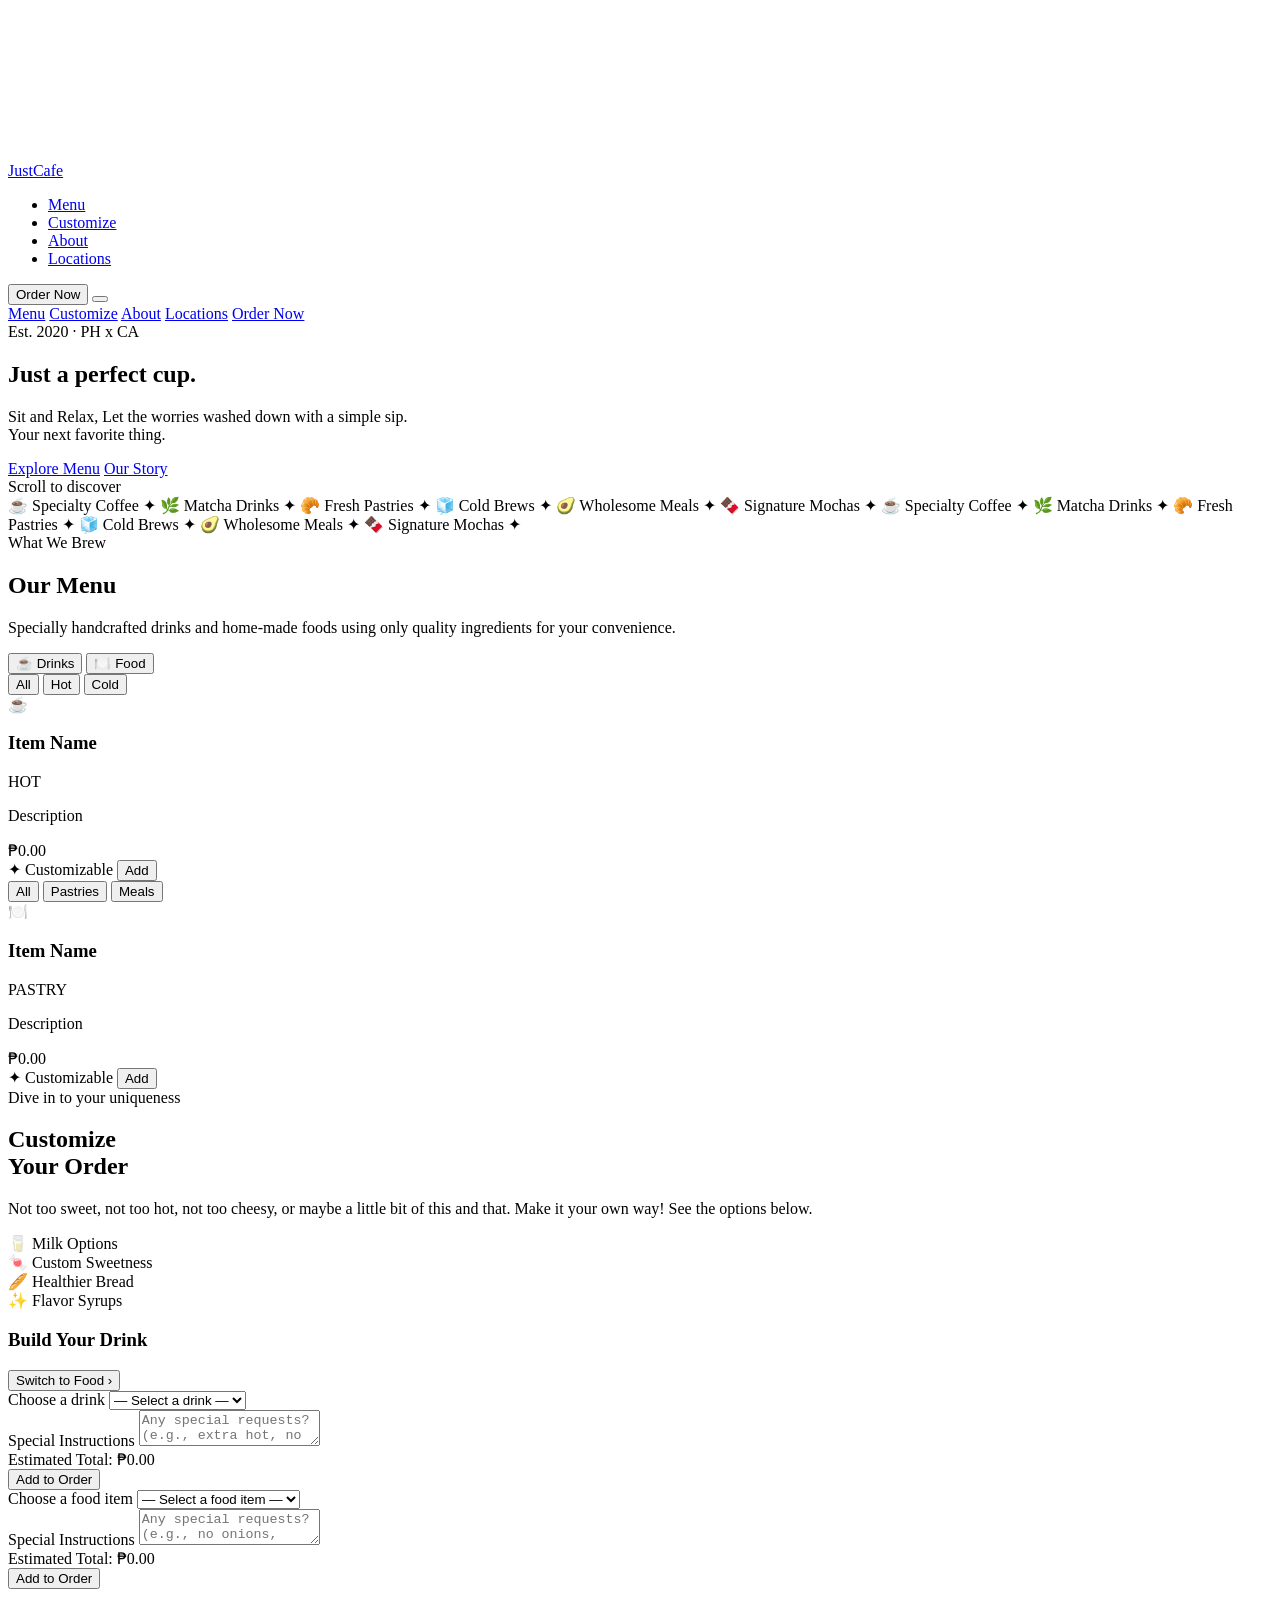
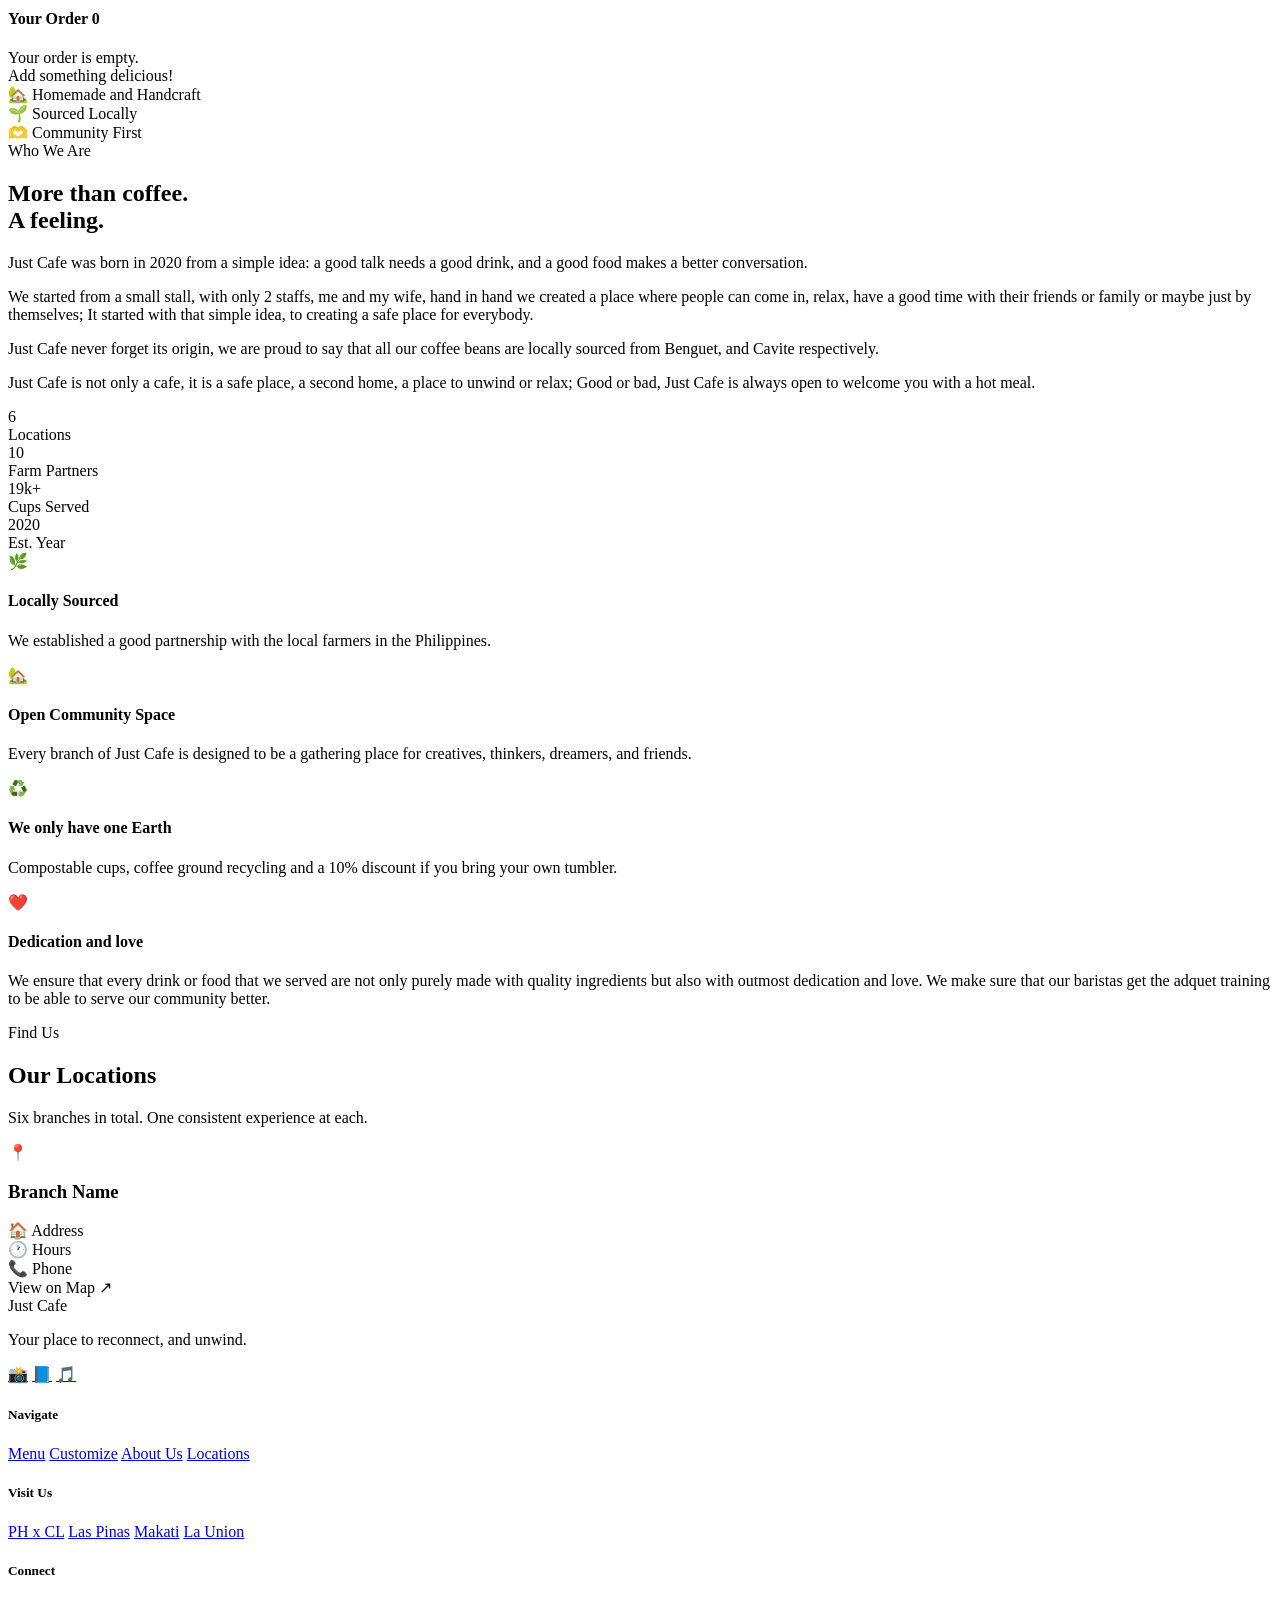
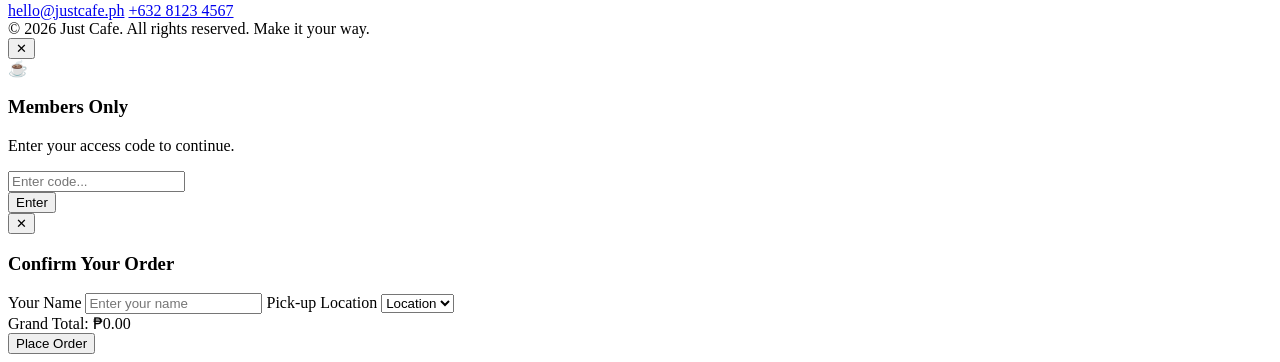
<file: src/main/resources/templates/index.html>
<!DOCTYPE html>
<html lang="en" xmlns:th="http://www.thymeleaf.org">
<head>
    <meta charset="UTF-8">
    <meta name="viewport" content="width=device-width, initial-scale=1.0">
    <title>Just Cafe — Crafted With Love</title>
    <link rel="preconnect" href="https://fonts.googleapis.com">
    <link rel="preconnect" href="https://fonts.gstatic.com" crossorigin>
    <link href="https://fonts.googleapis.com/css2?family=Playfair+Display:ital,wght@0,400;0,700;0,900;1,400;1,700&family=DM+Sans:wght@300;400;500;600&family=DM+Mono:wght@400;500&display=swap" rel="stylesheet">
    <link rel="stylesheet" th:href="@{/css/style.css}">
</head>
<body>


<!-- ========== COFFEE POUR SCROLL CANVAS ========== -->
<canvas id="coffeeCanvas"></canvas>

<!-- ========== NAVIGATION ========== -->
<nav id="navbar">
    <div class="nav-inner">
        <a href="#hero" class="nav-logo">
            <span class="logo-just">Just</span><span class="logo-cafe">Cafe</span>
        </a>
        <ul class="nav-links">
            <li><a href="#menu">Menu</a></li>
            <li><a href="#customize">Customize</a></li>
            <li><a href="#about">About</a></li>
            <li><a href="#locations">Locations</a></li>
        </ul>
        <button class="nav-order-btn" onclick="openOrderModal()">Order Now</button>
        <button class="hamburger" id="hamburger" aria-label="Menu">
            <span></span><span></span><span></span>
        </button>
    </div>
    <div class="mobile-menu" id="mobileMenu">
        <a href="#menu" onclick="closeMobileMenu()">Menu</a>
        <a href="#customize" onclick="closeMobileMenu()">Customize</a>
        <a href="#about" onclick="closeMobileMenu()">About</a>
        <a href="#locations" onclick="closeMobileMenu()">Locations</a>
        <a href="#" onclick="openOrderModal(); closeMobileMenu()">Order Now</a>
    </div>
</nav>

<!-- ========== HERO ========== -->
<section id="hero">
    <div class="hero-content">
        <div class="hero-eyebrow">Est. 2020 · PH x CA</div>
        <h1 class="hero-title">
            <span class="hero-line-1">Just a</span>
            <span class="hero-line-2">perfect cup.</span>
        </h1>
        <p class="hero-sub">Sit and Relax, Let the worries washed down with a simple sip.<br>Your next favorite thing.</p>
        <div class="hero-ctas">
            <a href="#menu" class="btn-primary">Explore Menu</a>
            <a href="#about" class="btn-ghost">Our Story</a>
        </div>
        <div class="hero-scroll-hint">
            <span>Scroll to discover</span>
            <div class="scroll-arrow"></div>
        </div>
    </div>
    <div class="hero-visual">
        <div class="coffee-cup-wrapper">
            <div class="steam s1"></div>
            <div class="steam s2"></div>
            <div class="steam s3"></div>
            <div class="cup-body">
                <div class="cup-liquid"></div>
                <div class="cup-foam"></div>
                <div class="latte-art"></div>
            </div>
            <div class="cup-handle"></div>
            <div class="cup-saucer"></div>
        </div>
    </div>
</section>

<!-- ========== MARQUEE STRIP ========== -->
<div class="marquee-strip">
    <div class="marquee-track">
        <span>☕ Specialty Coffee</span>
        <span>✦</span>
        <span>🌿 Matcha Drinks</span>
        <span>✦</span>
        <span>🥐 Fresh Pastries</span>
        <span>✦</span>
        <span>🧊 Cold Brews</span>
        <span>✦</span>
        <span>🥑 Wholesome Meals</span>
        <span>✦</span>
        <span>🍫 Signature Mochas</span>
        <span>✦</span>
        <span>☕ Specialty Coffee</span>
        <span>✦</span>
        <span>🌿 Matcha Drinks</span>
        <span>✦</span>
        <span>🥐 Fresh Pastries</span>
        <span>✦</span>
        <span>🧊 Cold Brews</span>
        <span>✦</span>
        <span>🥑 Wholesome Meals</span>
        <span>✦</span>
        <span>🍫 Signature Mochas</span>
        <span>✦</span>
    </div>
</div>

<!-- ========== MENU SECTION ========== -->
<section id="menu">
    <div class="section-header reveal">
        <div class="section-label">What We Brew</div>
        <h2 class="section-title">Our Menu</h2>
        <p class="section-desc">Specially handcrafted drinks and home-made foods using only quality ingredients for your convenience.</p>
    </div>

    <div class="menu-tabs reveal">
        <button class="tab-btn active" data-tab="drinks">☕ Drinks</button>
        <button class="tab-btn" data-tab="foods">🍽️ Food</button>
    </div>

    <!-- DRINKS -->
    <div class="menu-panel active" id="tab-drinks">
        <div class="menu-sub-tabs">
            <button class="sub-tab active" data-filter="ALL">All</button>
            <button class="sub-tab" data-filter="HOT">Hot</button>
            <button class="sub-tab" data-filter="COLD">Cold</button>
        </div>
        <div class="menu-grid" id="drinksGrid">
            <div th:each="item : ${drinks}" class="menu-card reveal"
                 th:attr="data-sub=${item.subCategory},
                           data-id=${item.id},
                           data-name=${item.name},
                           data-price=${item.price},
                           data-category=${item.category},
                           data-customizable=${item.customizable}">
                <div class="card-emoji" th:text="${item.imageEmoji}">☕</div>
                <div class="card-body">
                    <div class="card-top">
                        <h3 class="card-name" th:text="${item.name}">Item Name</h3>
                        <span class="card-badge" th:text="${item.subCategory}">HOT</span>
                    </div>
                    <p class="card-desc" th:text="${item.description}">Description</p>
                    <div class="card-footer">
                        <span class="card-price">₱<span th:text="${#numbers.formatDecimal(item.price,1,2)}">0.00</span></span>
                        <div class="card-actions">
                            <span class="customizable-tag" th:if="${item.customizable}">✦ Customizable</span>
                            <button class="btn-add" onclick="quickAdd(this)">Add</button>
                        </div>
                    </div>
                </div>
            </div>
        </div>
    </div>

    <!-- FOOD -->
    <div class="menu-panel" id="tab-foods">
        <div class="menu-sub-tabs">
            <button class="sub-tab active" data-filter="ALL">All</button>
            <button class="sub-tab" data-filter="PASTRY">Pastries</button>
            <button class="sub-tab" data-filter="MEAL">Meals</button>
        </div>
        <div class="menu-grid" id="foodsGrid">
            <div th:each="item : ${foods}" class="menu-card reveal"
                 th:attr="data-sub=${item.subCategory},
                           data-id=${item.id},
                           data-name=${item.name},
                           data-price=${item.price},
                           data-category=${item.category},
                           data-customizable=${item.customizable}">
                <div class="card-emoji" th:text="${item.imageEmoji}">🍽️</div>
                <div class="card-body">
                    <div class="card-top">
                        <h3 class="card-name" th:text="${item.name}">Item Name</h3>
                        <span class="card-badge" th:text="${item.subCategory}">PASTRY</span>
                    </div>
                    <p class="card-desc" th:text="${item.description}">Description</p>
                    <div class="card-footer">
                        <span class="card-price">₱<span th:text="${#numbers.formatDecimal(item.price,1,2)}">0.00</span></span>
                        <div class="card-actions">
                            <span class="customizable-tag" th:if="${item.customizable}">✦ Customizable</span>
                            <button class="btn-add" onclick="quickAdd(this)">Add</button>
                        </div>
                    </div>
                </div>
            </div>
        </div>
    </div>
</section>

<!-- ========== CUSTOMIZE SECTION ========== -->
<section id="customize">
    <div class="customize-inner">
        <div class="customize-text reveal">
            <div class="section-label">Dive in to your uniqueness</div>
            <h2 class="section-title">Customize<br>Your Order</h2>
            <p>Not too sweet, not too hot, not too cheesy, or maybe a little bit of this and that. Make it your own way! See the options below.</p>
            <div class="customize-features">
                <div class="feat-item">
                    <span class="feat-icon">🥛</span>
                    <span>Milk Options</span>
                </div>
                <div class="feat-item">
                    <span class="feat-icon">🍬</span>
                    <span>Custom Sweetness</span>
                </div>
                <div class="feat-item">
                    <span class="feat-icon">🥖</span>
                    <span>Healthier Bread</span>
                </div>
                <div class="feat-item">
                    <span class="feat-icon">✨</span>
                    <span>Flavor Syrups</span>
                </div>
            </div>
        </div>

        <div class="customize-builder reveal">
            <div class="builder-card">
                <div class="builder-header">
                    <h3>Build Your Drink</h3>
                    <button class="builder-toggle" onclick="toggleBuilder('food')">Switch to Food ›</button>
                </div>

                <!-- Drink Customizer -->
                <div id="drinkBuilder" class="builder-content active">
                    <div class="builder-select-wrapper">
                        <label>Choose a drink</label>
                        <select id="drinkSelect" onchange="updateDrinkPrice()">
                            <option value="">— Select a drink —</option>
                            <option th:each="item : ${drinks}"
                                    th:value="${item.id}"
                                    th:text="${item.name} + ' — ₱' + ${#numbers.formatDecimal(item.price,1,2)}"
                                    th:attr="data-price=${item.price}">
                            </option>
                        </select>
                    </div>

                    <div class="customization-groups" id="drinkCustomGroups">
                        <div th:each="option : ${drinkCustomizations}"
                             th:with="group=${option.groupName}"
                             class="custom-group"
                             th:if="${#lists.isEmpty(drinkCustomizations) == false}">
                        </div>
                    </div>
                    <!-- Groups populated by JS -->
                    <div id="drinkCustomContainer"></div>

                    <div class="builder-notes">
                        <label>Special Instructions</label>
                        <textarea id="drinkNotes" placeholder="Any special requests? (e.g., extra hot, no foam...)" rows="2"></textarea>
                    </div>
                    <div class="builder-total">
                        <span>Estimated Total:</span>
                        <span class="total-price" id="drinkTotal">₱0.00</span>
                    </div>
                    <button class="btn-primary full-width" onclick="addCustomOrder('drink')">Add to Order</button>
                </div>

                <!-- Food Customizer -->
                <div id="foodBuilder" class="builder-content">
                    <div class="builder-select-wrapper">
                        <label>Choose a food item</label>
                        <select id="foodSelect" onchange="updateFoodPrice()">
                            <option value="">— Select a food item —</option>
                            <option th:each="item : ${foods}"
                                    th:value="${item.id}"
                                    th:text="${item.name} + ' — ₱' + ${#numbers.formatDecimal(item.price,1,2)}"
                                    th:attr="data-price=${item.price},data-customizable=${item.customizable}">
                            </option>
                        </select>
                    </div>
                    <div id="foodCustomContainer"></div>
                    <div class="builder-notes">
                        <label>Special Instructions</label>
                        <textarea id="foodNotes" placeholder="Any special requests? (e.g., no onions, extra sauce...)" rows="2"></textarea>
                    </div>
                    <div class="builder-total">
                        <span>Estimated Total:</span>
                        <span class="total-price" id="foodTotal">₱0.00</span>
                    </div>
                    <button class="btn-primary full-width" onclick="addCustomOrder('food')">Add to Order</button>
                </div>
            </div>

            <!-- Order Summary -->
            <div class="order-summary" id="orderSummary">
                <h4>Your Order <span id="orderCount" class="order-badge">0</span></h4>
                <div class="order-items" id="orderItems">
                    <div class="order-empty">Your order is empty.<br>Add something delicious!</div>
                </div>
                <div class="order-footer" id="orderFooter" style="display:none">
                    <div class="order-grand-total">
                        <span>Total:</span>
                        <span id="grandTotal">₱0.00</span>
                    </div>
                    <button class="btn-primary full-width" onclick="openOrderModal()">Confirm Order</button>
                    <button class="btn-ghost full-width" onclick="clearOrder()">Clear All</button>
                </div>
            </div>
        </div>
    </div>
</section>

<!-- ========== ABOUT SECTION ========== -->
<section id="about">
    <div class="about-inner">
        <div class="about-visual reveal">
            <div class="about-img-grid">
                <div class="about-img-card big">
                    <div class="img-placeholder coffee-bg">
                        <span class="img-emoji">🏡</span>
                        <span class="img-label">Homemade and Handcraft</span>
                    </div>
                </div>
                <div class="about-img-card small top">
                    <div class="img-placeholder warm-bg">
                        <span class="img-emoji">🌱</span>
                        <span class="img-label">Sourced Locally</span>
                    </div>
                </div>
                <div class="about-img-card small bottom">
                    <div class="img-placeholder cream-bg">
                        <span class="img-emoji">🫶</span>
                        <span class="img-label">Community First</span>
                    </div>
                </div>
            </div>
        </div>
        <div class="about-text reveal">
            <div class="section-label">Who We Are</div>
            <h2 class="section-title">More than coffee.<br>A feeling.</h2>
            <p class="about-lead">Just Cafe was born in 2020 from a simple idea: a good talk needs a good drink, and a good food makes a better conversation.</p>
            <p>We started from a small stall, with only 2 staffs, me and my wife, hand in hand we created a place where people can come in, relax, have a good time with their friends or family or maybe just by themselves; It started with that simple idea, to creating a safe place for everybody.</p>
            <p>Just Cafe never forget its origin, we are proud to say that all our coffee beans are locally sourced from Benguet, and Cavite respectively.</p>
            <p>Just Cafe is not only a cafe, it is a safe place, a second home, a place to unwind or relax; Good or bad, Just Cafe is always open to welcome you with a hot meal.</p>
            <div class="about-stats">
                <div class="stat">
                    <div class="stat-number">6</div>
                    <div class="stat-label">Locations</div>
                </div>
                <div class="stat">
                    <div class="stat-number">10</div>
                    <div class="stat-label">Farm Partners</div>
                </div>
                <div class="stat">
                    <div class="stat-number">19k+</div>
                    <div class="stat-label">Cups Served</div>
                </div>
                <div class="stat">
                    <div class="stat-number">2020</div>
                    <div class="stat-label">Est. Year</div>
                </div>
            </div>
        </div>
    </div>
    <div class="values-strip reveal">
        <div class="value-card">
            <div class="value-icon">🌿</div>
            <h4>Locally Sourced</h4>
            <p>We established a good partnership with the local farmers in the Philippines.</p>
        </div>
        <div class="value-card">
            <div class="value-icon">🏡</div>
            <h4>Open Community Space</h4>
            <p>Every branch of Just Cafe is designed to be a gathering place for creatives, thinkers, dreamers, and friends.</p>
        </div>
        <div class="value-card">
            <div class="value-icon">♻️</div>
            <h4>We only have one Earth</h4>
            <p>Compostable cups, coffee ground recycling and a 10% discount if you bring your own tumbler.</p>
        </div>
        <div class="value-card">
            <div class="value-icon">❤️</div>
            <h4>Dedication and love</h4>
            <p>We ensure that every drink or food that we served are not only purely made with quality ingredients but also with outmost dedication and love. We make sure that our baristas get the adquet training to be able to serve our community better.</p>
        </div>
    </div>
</section>

<!-- ========== LOCATIONS SECTION ========== -->
<section id="locations">
    <div class="section-header reveal">
        <div class="section-label">Find Us</div>
        <h2 class="section-title">Our Locations</h2>
        <p class="section-desc">Six branches in total. One consistent experience at each.</p>
    </div>
    <div class="locations-grid">
        <div th:each="loc : ${locations}" class="location-card reveal">
            <div class="location-pin">📍</div>
            <div class="location-body">
                <h3 th:text="${loc.branchName}">Branch Name</h3>
                <div class="location-detail">
                    <span class="loc-icon">🏠</span>
                    <span th:text="${loc.address}">Address</span>
                </div>
                <div class="location-detail">
                    <span class="loc-icon">🕐</span>
                    <span th:text="${loc.openingHours}">Hours</span>
                </div>
                <div class="location-detail">
                    <span class="loc-icon">📞</span>
                    <span th:text="${loc.phone}">Phone</span>
                </div>
                <a th:href="${loc.mapUrl}" target="_blank" class="location-map-btn">View on Map ↗</a>
            </div>
        </div>
    </div>
</section>

<!-- ========== FOOTER ========== -->
<footer id="footer">
    <div class="footer-inner">
        <div class="footer-brand">
            <div class="footer-logo">
                <span class="logo-cafe">Just Cafe</span>
            </div>
            <p>Your place to reconnect, and unwind.</p>
            <div class="footer-social">
                <a href="#" aria-label="Instagram">📸</a>
                <a href="#" aria-label="Facebook">📘</a>
                <a href="#" aria-label="TikTok">🎵</a>
            </div>
        </div>
        <div class="footer-links">
            <h5>Navigate</h5>
            <a href="#menu">Menu</a>
            <a href="#customize">Customize</a>
            <a href="#about">About Us</a>
            <a href="#locations">Locations</a>
        </div>
        <div class="footer-links">
            <h5>Visit Us</h5>
            <a href="#">PH x CL</a>
            <a href="#">Las Pinas</a>
            <a href="#">Makati</a>
            <a href="#">La Union</a>
        </div>
        <div class="footer-links">
            <h5>Connect</h5>
            <a href="#">hello@justcafe.ph</a>
            <a href="#">+632 8123 4567</a>
        </div>
    </div>
    <div class="footer-bottom">
        <span>© 2026 Just Cafe. All rights reserved.</span>
        <span class="footer-secret-trigger" id="secretTrigger" onclick="openSecretModal()">Make it your way.</span>
    </div>
</footer>

<!-- ========== SECRET CODE MODAL ========== -->
<div class="secret-modal-overlay" id="secretModal">
    <div class="secret-modal-box">
        <button class="secret-modal-close" onclick="closeSecretModal()">✕</button>
        <div class="secret-modal-icon">☕</div>
        <h3 class="secret-modal-title">Members Only</h3>
        <p class="secret-modal-sub">Enter your access code to continue.</p>
        <div class="secret-input-wrap">
            <input type="password" id="secretCodeInput" placeholder="Enter code..."
                   autocomplete="off" onkeydown="if(event.key==='Enter') submitSecretCode()">
            <div class="secret-error" id="secretError"></div>
        </div>
        <button class="secret-submit-btn" onclick="submitSecretCode()">Enter</button>
    </div>
</div>

<!-- ========== ORDER MODAL ========== -->
<div class="modal-overlay" id="orderModal">
    <div class="modal-box">
        <button class="modal-close" onclick="closeOrderModal()">✕</button>
        <h3>Confirm Your Order</h3>
        <div class="modal-order-list" id="modalOrderList"></div>
        <div class="modal-form">
            <label>Your Name</label>
            <input type="text" id="customerName" placeholder="Enter your name">
            <label>Pick-up Location</label>
            <select id="pickupLocation">
                <option th:each="loc : ${locations}" th:value="${loc.branchName}" th:text="${loc.branchName}">Location</option>
            </select>
        </div>
        <div class="modal-total">
            <span>Grand Total:</span>
            <span id="modalGrandTotal">₱0.00</span>
        </div>
        <button class="btn-primary full-width" onclick="submitOrder()">Place Order</button>
    </div>
</div>

<!-- ========== TOAST NOTIFICATION ========== -->
<div class="toast" id="toast"></div>

<!-- ========== THYMELEAF DATA TO JS ========== -->
<script th:inline="javascript">
    const drinkCustomizationsData = /*[[${drinkCustomizations}]]*/ [];
    const foodCustomizationsData = /*[[${foodCustomizations}]]*/ [];
</script>

<script th:src="@{/js/coffee-canvas.js}"></script>
<script th:src="@{/js/main.js}"></script>
</body>
</html>
</file>
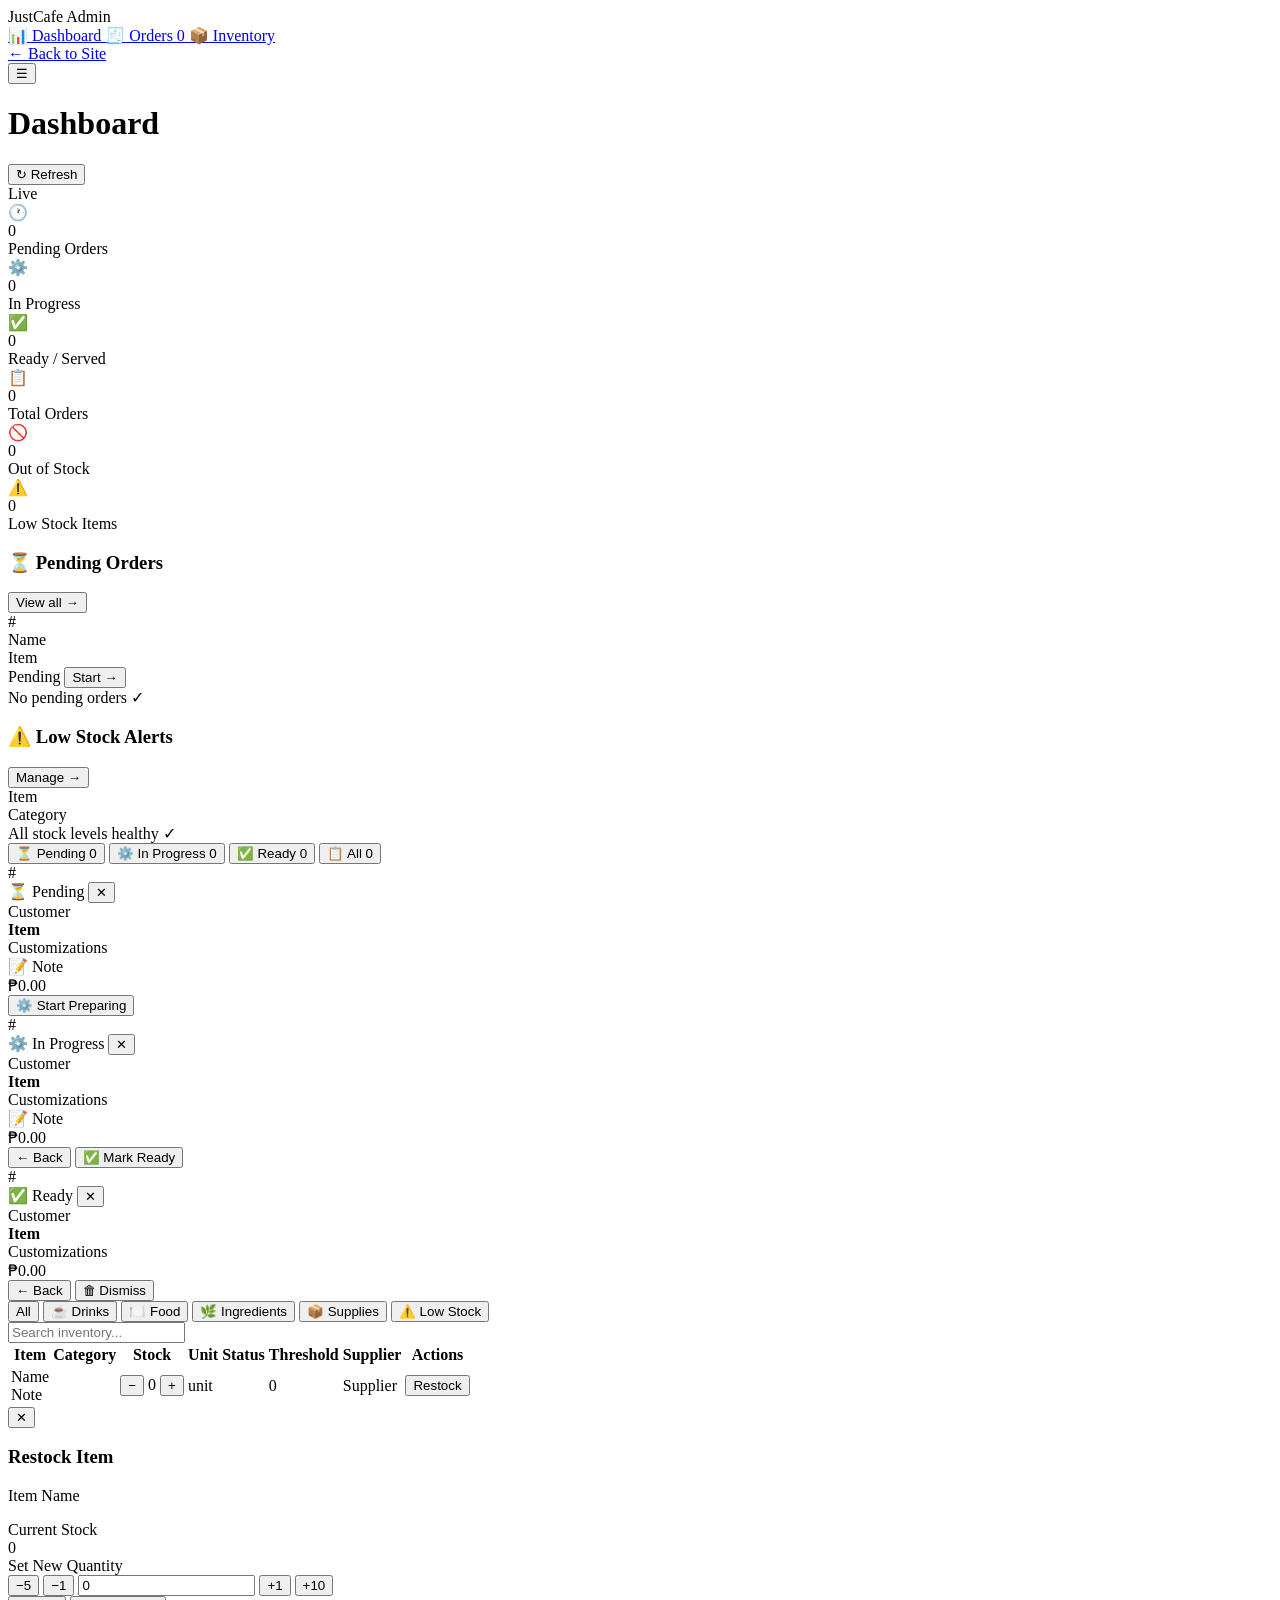
<file: src/main/resources/templates/admin.html>
<!DOCTYPE html>
<html lang="en" xmlns:th="http://www.thymeleaf.org">
<head>
    <meta charset="UTF-8">
    <meta name="viewport" content="width=device-width, initial-scale=1.0">
    <title>Just Cafe — Admin Dashboard</title>
    <link rel="preconnect" href="https://fonts.googleapis.com">
    <link rel="preconnect" href="https://fonts.gstatic.com" crossorigin>
    <link href="https://fonts.googleapis.com/css2?family=Playfair+Display:wght@700;900&family=DM+Sans:wght@300;400;500;600&family=DM+Mono:wght@400;500&display=swap" rel="stylesheet">
    <link rel="stylesheet" th:href="@{/css/admin.css}">
</head>
<body>

<!-- ===== SIDEBAR ===== -->
<aside class="sidebar" id="sidebar">
    <div class="sidebar-logo">
        <span class="logo-just">Just</span><span class="logo-cafe">Cafe</span>
        <span class="sidebar-badge">Admin</span>
    </div>
    <nav class="sidebar-nav">
        <a href="#" class="nav-item active" data-panel="dashboard" onclick="showPanel('dashboard', this)">
            <span class="nav-icon">📊</span> Dashboard
        </a>
        <a href="#" class="nav-item" data-panel="orders" onclick="showPanel('orders', this)">
            <span class="nav-icon">🧾</span> Orders
            <span class="nav-badge" id="sidebarPendingCount" th:text="${pendingCount}">0</span>
        </a>
        <a href="#" class="nav-item" data-panel="inventory" onclick="showPanel('inventory', this)">
            <span class="nav-icon">📦</span> Inventory
            <span class="nav-badge warn" id="sidebarLowCount"
                  th:classappend="${lowStockCount > 0 ? 'warn' : ''}"
                  th:text="${lowStockCount > 0 ? lowStockCount + ' low' : ''}"></span>
        </a>
    </nav>
    <div class="sidebar-footer">
        <a href="/" class="sidebar-back">← Back to Site</a>
        <div class="sidebar-time" id="sidebarTime"></div>
    </div>
</aside>

<!-- ===== MAIN CONTENT ===== -->
<main class="admin-main">

    <!-- Top bar -->
    <header class="topbar">
        <button class="hamburger-admin" onclick="toggleSidebar()">☰</button>
        <h1 class="topbar-title" id="topbarTitle">Dashboard</h1>
        <div class="topbar-actions">
            <button class="btn-refresh" onclick="refreshAll()" title="Refresh data">↻ Refresh</button>
            <div class="topbar-status">
                <span class="status-dot"></span> Live
            </div>
        </div>
    </header>

    <!-- ===== PANEL: DASHBOARD ===== -->
    <div class="panel active" id="panel-dashboard">
        <div class="stat-cards">
            <div class="stat-card orange">
                <div class="stat-card-icon">🕐</div>
                <div class="stat-card-body">
                    <div class="stat-card-value" th:text="${pendingCount}" id="dc-pending">0</div>
                    <div class="stat-card-label">Pending Orders</div>
                </div>
            </div>
            <div class="stat-card blue">
                <div class="stat-card-icon">⚙️</div>
                <div class="stat-card-body">
                    <div class="stat-card-value" th:text="${confirmedCount}" id="dc-confirmed">0</div>
                    <div class="stat-card-label">In Progress</div>
                </div>
            </div>
            <div class="stat-card green">
                <div class="stat-card-icon">✅</div>
                <div class="stat-card-body">
                    <div class="stat-card-value" th:text="${readyCount}" id="dc-ready">0</div>
                    <div class="stat-card-label">Ready / Served</div>
                </div>
            </div>
            <div class="stat-card brown">
                <div class="stat-card-icon">📋</div>
                <div class="stat-card-body">
                    <div class="stat-card-value" th:text="${totalOrders}" id="dc-total">0</div>
                    <div class="stat-card-label">Total Orders</div>
                </div>
            </div>
            <div class="stat-card red" th:classappend="${outOfStockCount > 0} ? 'alert' : ''">
                <div class="stat-card-icon">🚫</div>
                <div class="stat-card-body">
                    <div class="stat-card-value" th:text="${outOfStockCount}" id="dc-outofstock">0</div>
                    <div class="stat-card-label">Out of Stock</div>
                </div>
            </div>
            <div class="stat-card yellow" th:classappend="${lowStockCount > 0} ? 'alert' : ''">
                <div class="stat-card-icon">⚠️</div>
                <div class="stat-card-body">
                    <div class="stat-card-value" th:text="${lowStockCount}" id="dc-lowstock">0</div>
                    <div class="stat-card-label">Low Stock Items</div>
                </div>
            </div>
        </div>

        <!-- Quick orders preview -->
        <div class="dashboard-grid">
            <div class="dash-section">
                <div class="section-head">
                    <h3>⏳ Pending Orders</h3>
                    <button class="link-btn" onclick="showPanel('orders', null)">View all →</button>
                </div>
                <div class="quick-orders" id="quickPending">
                    <div th:each="order : ${pendingOrders}" class="quick-order-row">
                        <div class="qo-left">
                            <span class="qo-id">#<span th:text="${order.id}"></span></span>
                            <div>
                                <div class="qo-name" th:text="${order.customerName}">Name</div>
                                <div class="qo-item" th:text="${order.itemName}">Item</div>
                            </div>
                        </div>
                        <div class="qo-right">
                            <span class="status-pill pending">Pending</span>
                            <button class="btn-start" th:attr="onclick='updateStatus(' + ${order.id} + ', \'CONFIRMED\')'">Start →</button>
                        </div>
                    </div>
                    <div class="empty-state" th:if="${#lists.isEmpty(pendingOrders)}">
                        No pending orders ✓
                    </div>
                </div>
            </div>

            <div class="dash-section">
                <div class="section-head">
                    <h3>⚠️ Low Stock Alerts</h3>
                    <button class="link-btn" onclick="showPanel('inventory', null)">Manage →</button>
                </div>
                <div class="quick-orders" id="quickLowStock">
                    <div th:each="item : ${lowStockItems}" class="quick-order-row">
                        <div class="qo-left">
                            <span class="qo-id" th:classappend="${item.stockQuantity == 0} ? 'out' : 'low'">
                                <span th:text="${item.stockQuantity}"></span>
                                <span style="font-size:0.65rem;display:block" th:text="${item.unit}"></span>
                            </span>
                            <div>
                                <div class="qo-name" th:text="${item.itemName}">Item</div>
                                <div class="qo-item" th:text="${item.category}">Category</div>
                            </div>
                        </div>
                        <div class="qo-right">
                            <span class="status-pill" th:classappend="${item.stockQuantity == 0} ? 'out-of-stock' : 'low-stock'"
                                  th:text="${item.stockQuantity == 0} ? 'Out of Stock' : 'Low Stock'"></span>
                        </div>
                    </div>
                    <div class="empty-state" th:if="${#lists.isEmpty(lowStockItems)}">
                        All stock levels healthy ✓
                    </div>
                </div>
            </div>
        </div>
    </div>

    <!-- ===== PANEL: ORDERS ===== -->
    <div class="panel" id="panel-orders">
        <div class="orders-tabs">
            <button class="order-tab active" data-status="PENDING" onclick="filterOrders('PENDING', this)">
                ⏳ Pending <span class="tab-count" th:text="${pendingCount}">0</span>
            </button>
            <button class="order-tab" data-status="CONFIRMED" onclick="filterOrders('CONFIRMED', this)">
                ⚙️ In Progress <span class="tab-count" th:text="${confirmedCount}">0</span>
            </button>
            <button class="order-tab" data-status="READY" onclick="filterOrders('READY', this)">
                ✅ Ready <span class="tab-count" th:text="${readyCount}">0</span>
            </button>
            <button class="order-tab" data-status="ALL" onclick="filterOrders('ALL', this)">
                📋 All <span class="tab-count" th:text="${totalOrders}">0</span>
            </button>
        </div>

        <div class="orders-grid" id="ordersGrid">
            <!-- PENDING -->
            <div th:each="order : ${pendingOrders}"
                 class="order-card"
                 th:attr="data-status='PENDING', data-id=${order.id}">
                <div class="order-card-header">
                    <div class="order-card-id">#<span th:text="${order.id}"></span></div>
                    <span class="status-pill pending">⏳ Pending</span>
                    <button class="order-card-delete" th:attr="onclick='deleteOrder(' + ${order.id} + ')'">✕</button>
                </div>
                <div class="order-card-customer" th:text="${order.customerName}">Customer</div>
                <div class="order-card-item">
                    <strong th:text="${order.itemName}">Item</strong>
                    <span th:if="${order.quantity != null and order.quantity > 1}"
                          class="qty-badge" th:text="'x' + ${order.quantity}"></span>
                </div>
                <div class="order-card-custom" th:if="${order.customizations != null and !#strings.isEmpty(order.customizations)}"
                     th:text="${order.customizations}">Customizations</div>
                <div class="order-card-note" th:if="${order.specialInstructions != null and !#strings.isEmpty(order.specialInstructions)}">
                    📝 <span th:text="${order.specialInstructions}">Note</span>
                </div>
                <div class="order-card-footer">
                    <div class="order-card-price">₱<span th:text="${#numbers.formatDecimal(order.totalPrice,1,2)}">0.00</span></div>
                    <div class="order-card-time"
                         th:text="${order.orderTime != null} ? ${#temporals.format(order.orderTime, 'h:mm a')} : ''"></div>
                </div>
                <div class="order-card-actions">
                    <button class="btn-action confirm"
                            th:attr="onclick='updateStatus(' + ${order.id} + ', \'CONFIRMED\')'">
                        ⚙️ Start Preparing
                    </button>
                </div>
            </div>

            <!-- IN PROGRESS (CONFIRMED) -->
            <div th:each="order : ${confirmedOrders}"
                 class="order-card confirmed"
                 th:attr="data-status='CONFIRMED', data-id=${order.id}">
                <div class="order-card-header">
                    <div class="order-card-id">#<span th:text="${order.id}"></span></div>
                    <span class="status-pill confirmed">⚙️ In Progress</span>
                    <button class="order-card-delete" th:attr="onclick='deleteOrder(' + ${order.id} + ')'">✕</button>
                </div>
                <div class="order-card-customer" th:text="${order.customerName}">Customer</div>
                <div class="order-card-item">
                    <strong th:text="${order.itemName}">Item</strong>
                    <span th:if="${order.quantity != null and order.quantity > 1}"
                          class="qty-badge" th:text="'x' + ${order.quantity}"></span>
                </div>
                <div class="order-card-custom" th:if="${order.customizations != null and !#strings.isEmpty(order.customizations)}"
                     th:text="${order.customizations}">Customizations</div>
                <div class="order-card-note" th:if="${order.specialInstructions != null and !#strings.isEmpty(order.specialInstructions)}">
                    📝 <span th:text="${order.specialInstructions}">Note</span>
                </div>
                <div class="order-card-footer">
                    <div class="order-card-price">₱<span th:text="${#numbers.formatDecimal(order.totalPrice,1,2)}">0.00</span></div>
                    <div class="order-card-time"
                         th:text="${order.orderTime != null} ? ${#temporals.format(order.orderTime, 'h:mm a')} : ''"></div>
                </div>
                <div class="order-card-actions">
                    <button class="btn-action back"
                            th:attr="onclick='updateStatus(' + ${order.id} + ', \'PENDING\')'">
                        ← Back
                    </button>
                    <button class="btn-action ready"
                            th:attr="onclick='updateStatus(' + ${order.id} + ', \'READY\')'">
                        ✅ Mark Ready
                    </button>
                </div>
            </div>

            <!-- READY -->
            <div th:each="order : ${readyOrders}"
                 class="order-card ready"
                 th:attr="data-status='READY', data-id=${order.id}">
                <div class="order-card-header">
                    <div class="order-card-id">#<span th:text="${order.id}"></span></div>
                    <span class="status-pill ready">✅ Ready</span>
                    <button class="order-card-delete" th:attr="onclick='deleteOrder(' + ${order.id} + ')'">✕</button>
                </div>
                <div class="order-card-customer" th:text="${order.customerName}">Customer</div>
                <div class="order-card-item">
                    <strong th:text="${order.itemName}">Item</strong>
                    <span th:if="${order.quantity != null and order.quantity > 1}"
                          class="qty-badge" th:text="'x' + ${order.quantity}"></span>
                </div>
                <div class="order-card-custom" th:if="${order.customizations != null and !#strings.isEmpty(order.customizations)}"
                     th:text="${order.customizations}">Customizations</div>
                <div class="order-card-footer">
                    <div class="order-card-price">₱<span th:text="${#numbers.formatDecimal(order.totalPrice,1,2)}">0.00</span></div>
                    <div class="order-card-time"
                         th:text="${order.orderTime != null} ? ${#temporals.format(order.orderTime, 'h:mm a')} : ''"></div>
                </div>
                <div class="order-card-actions">
                    <button class="btn-action back"
                            th:attr="onclick='updateStatus(' + ${order.id} + ', \'CONFIRMED\')'">
                        ← Back
                    </button>
                    <button class="btn-action delete"
                            th:attr="onclick='deleteOrder(' + ${order.id} + ')'">
                        🗑 Dismiss
                    </button>
                </div>
            </div>
        </div>

        <div class="empty-state fullpage" id="ordersEmpty" style="display:none">
            No orders in this category.
        </div>
    </div>

    <!-- ===== PANEL: INVENTORY ===== -->
    <div class="panel" id="panel-inventory">
        <div class="inv-toolbar">
            <div class="inv-filter-tabs">
                <button class="inv-tab active" data-cat="ALL" onclick="filterInventory('ALL', this)">All</button>
                <button class="inv-tab" data-cat="DRINK" onclick="filterInventory('DRINK', this)">☕ Drinks</button>
                <button class="inv-tab" data-cat="FOOD" onclick="filterInventory('FOOD', this)">🍽️ Food</button>
                <button class="inv-tab" data-cat="INGREDIENT" onclick="filterInventory('INGREDIENT', this)">🌿 Ingredients</button>
                <button class="inv-tab" data-cat="SUPPLY" onclick="filterInventory('SUPPLY', this)">📦 Supplies</button>
                <button class="inv-tab warn" data-cat="LOW" onclick="filterInventory('LOW', this)">⚠️ Low Stock</button>
            </div>
            <div class="inv-search-wrap">
                <input type="text" id="invSearch" placeholder="Search inventory..." oninput="searchInventory(this.value)">
            </div>
        </div>

        <div class="inv-table-wrap">
            <table class="inv-table" id="invTable">
                <thead>
                <tr>
                    <th>Item</th>
                    <th>Category</th>
                    <th>Stock</th>
                    <th>Unit</th>
                    <th>Status</th>
                    <th>Threshold</th>
                    <th>Supplier</th>
                    <th>Actions</th>
                </tr>
                </thead>
                <tbody id="invTableBody">
                <tr th:each="item : ${inventory}"
                    th:attr="data-cat=${item.category},
                                  data-name=${item.itemName},
                                  data-status=${item.stockStatus},
                                  data-id=${item.id}"
                    th:classappend="${item.stockQuantity == 0} ? 'row-out' : (${item.stockQuantity <= item.lowStockThreshold} ? 'row-low' : '')">
                    <td>
                        <div class="inv-item-name" th:text="${item.itemName}">Name</div>
                        <div class="inv-item-note" th:if="${item.notes != null and !#strings.isEmpty(item.notes)}"
                             th:text="${item.notes}">Note</div>
                    </td>
                    <td>
                            <span class="cat-badge" th:text="${item.category}"
                                  th:classappend="${item.category == 'DRINK'} ? 'drink' :
                                                   (${item.category == 'FOOD'} ? 'food' :
                                                   (${item.category == 'INGREDIENT'} ? 'ingredient' : 'supply'))">
                            </span>
                    </td>
                    <td>
                        <div class="stock-cell">
                            <button class="stock-btn minus"
                                    th:attr="onclick='adjustStock(' + ${item.id} + ', -1)'">−</button>
                            <span class="stock-val" th:id="'stock-' + ${item.id}"
                                  th:text="${item.stockQuantity}">0</span>
                            <button class="stock-btn plus"
                                    th:attr="onclick='adjustStock(' + ${item.id} + ', 1)'">+</button>
                        </div>
                    </td>
                    <td th:text="${item.unit}">unit</td>
                    <td>
                            <span class="status-pill"
                                  th:id="'status-' + ${item.id}"
                                  th:classappend="${item.stockQuantity == 0} ? 'out-of-stock' :
                                                  (${item.stockQuantity <= item.lowStockThreshold} ? 'low-stock' : 'in-stock')"
                                  th:text="${item.stockQuantity == 0} ? 'Out of Stock' :
                                            (${item.stockQuantity <= item.lowStockThreshold} ? 'Low Stock' : 'In Stock')">
                            </span>
                    </td>
                    <td th:text="${item.lowStockThreshold}">0</td>
                    <td th:text="${item.supplier}">Supplier</td>
                    <td>
                        <button class="btn-restock"
                                th:attr="onclick='openRestockModal(' + ${item.id} + ', \'' + ${item.itemName} + '\', ' + ${item.stockQuantity} + ')'">
                            Restock
                        </button>
                    </td>
                </tr>
                </tbody>
            </table>
        </div>
    </div>

</main>

<!-- ===== RESTOCK MODAL ===== -->
<div class="modal-overlay" id="restockModal">
    <div class="modal-box small">
        <button class="modal-close" onclick="closeRestockModal()">✕</button>
        <h3>Restock Item</h3>
        <p class="modal-subtitle" id="restockItemName">Item Name</p>
        <div class="restock-form">
            <label>Current Stock</label>
            <div class="current-stock-display" id="restockCurrent">0</div>
            <label>Set New Quantity</label>
            <div class="restock-input-row">
                <button class="stock-btn minus" onclick="adjustRestockVal(-5)">−5</button>
                <button class="stock-btn minus" onclick="adjustRestockVal(-1)">−1</button>
                <input type="number" id="restockQty" min="0" value="0">
                <button class="stock-btn plus" onclick="adjustRestockVal(1)">+1</button>
                <button class="stock-btn plus" onclick="adjustRestockVal(10)">+10</button>
            </div>
        </div>
        <div class="modal-actions">
            <button class="btn-action back" onclick="closeRestockModal()">Cancel</button>
            <button class="btn-action confirm" onclick="submitRestock()">Update Stock</button>
        </div>
    </div>
</div>

<!-- ===== TOAST ===== -->
<div class="admin-toast" id="adminToast"></div>

<script th:src="@{/js/admin.js}"></script>
</body>
</html>
</file>
